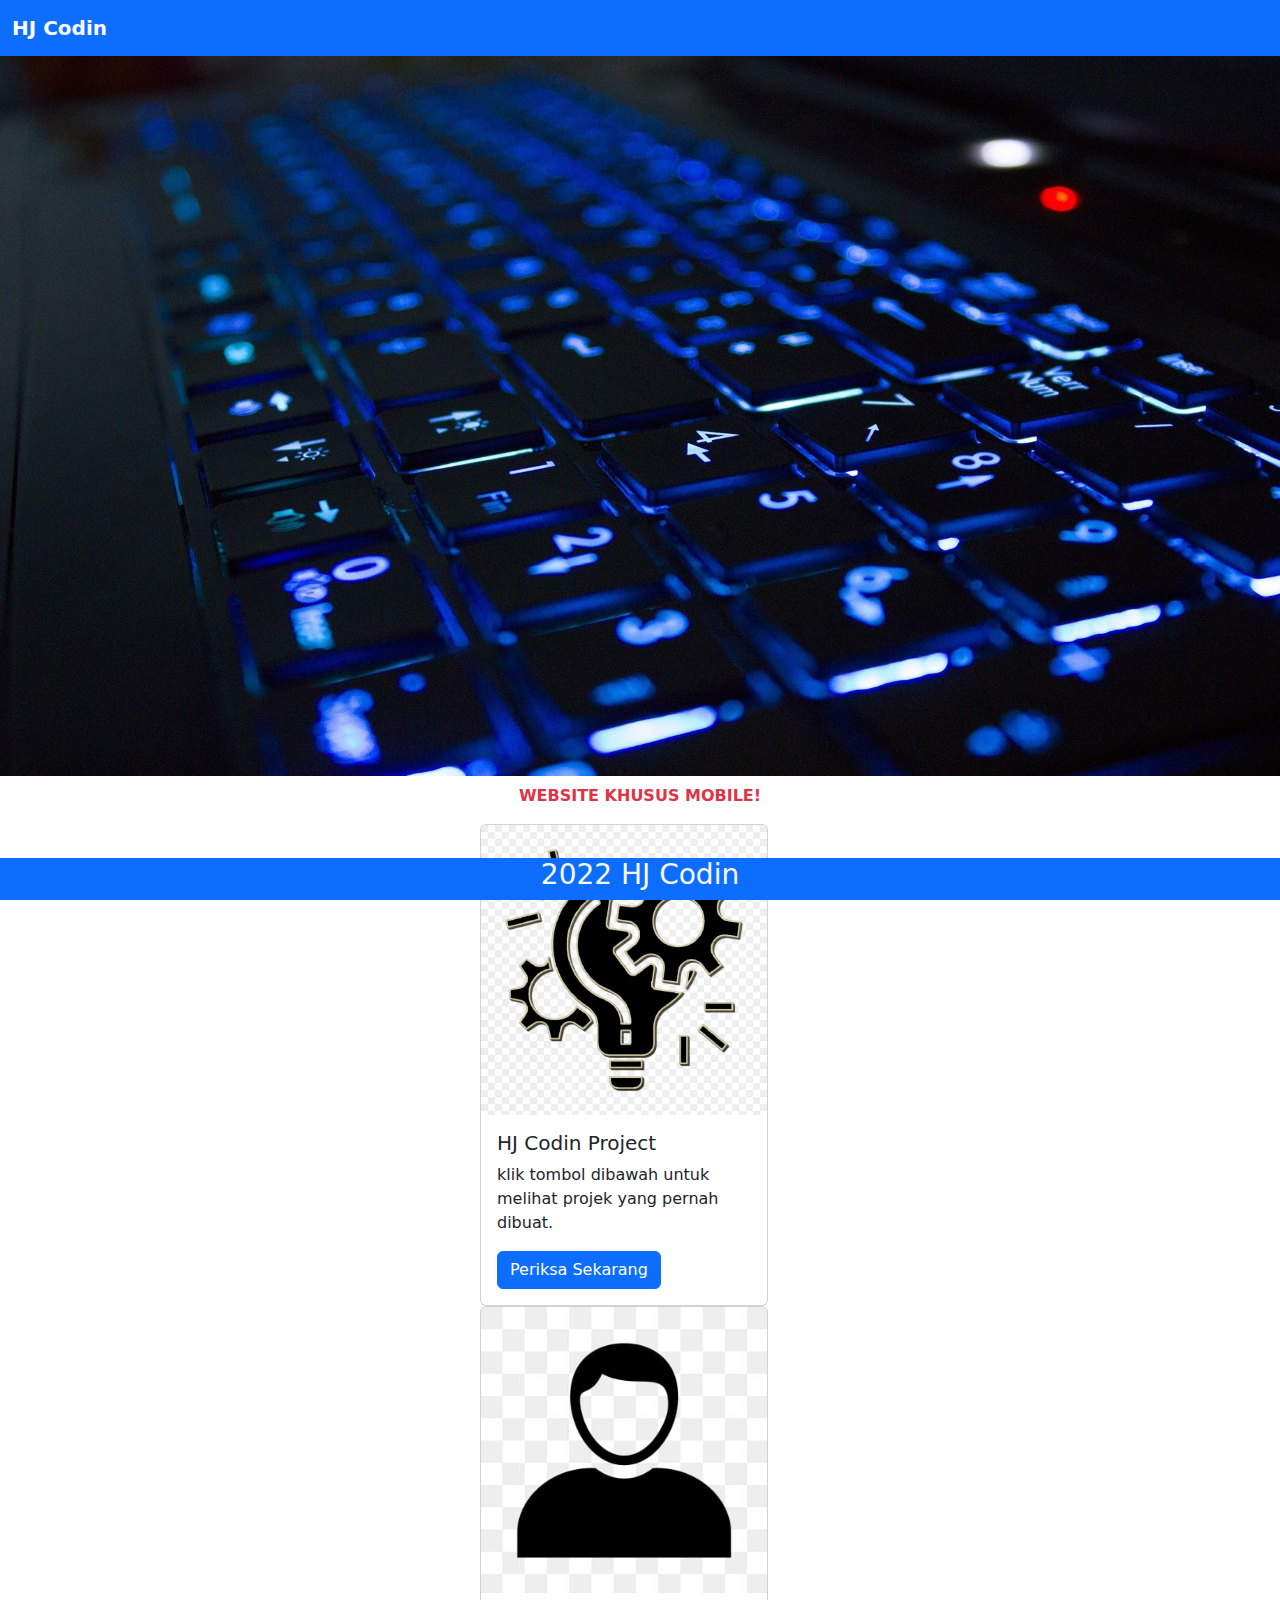
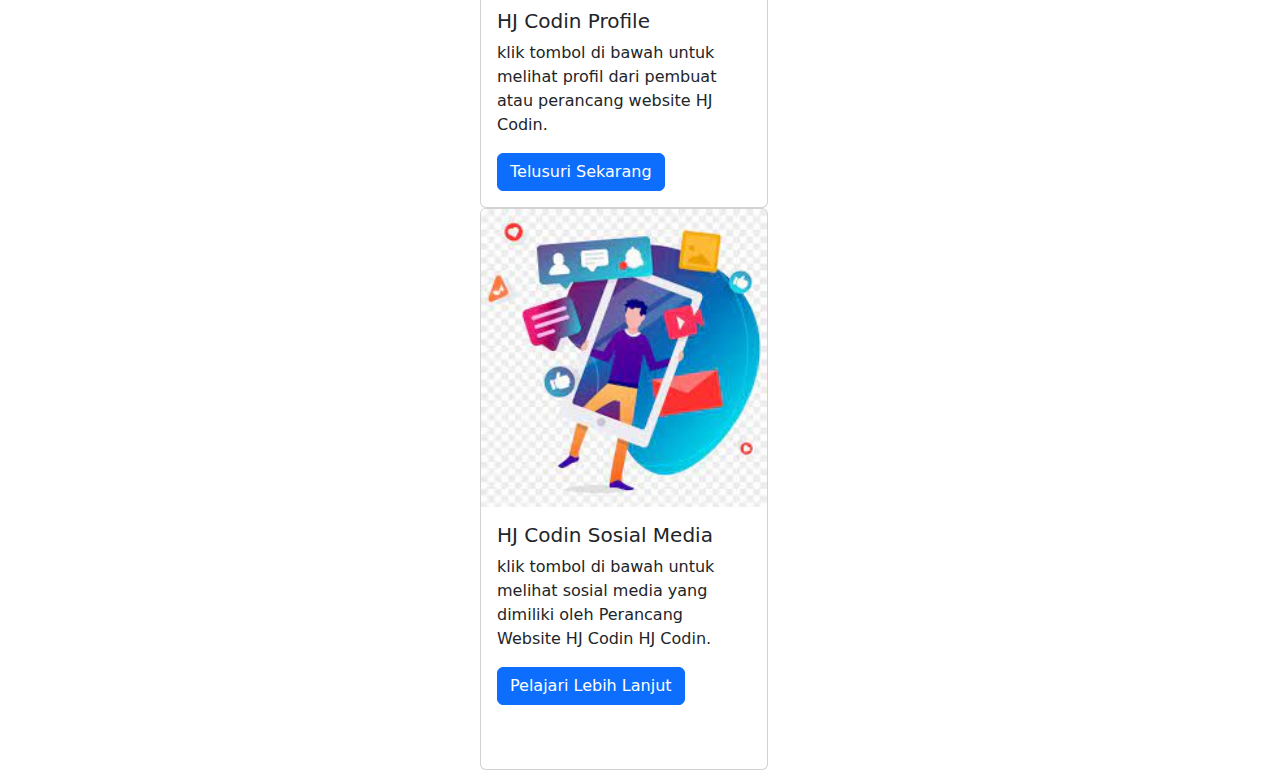
<file: index.html>
<!DOCTYPE html>
<html lang="en">

<head>
    <meta charset="UTF-8">
    <meta http-equiv="X-UA-Compatible" content="IE=edge">
    <meta name="viewport" content="width=device-width, initial-scale=1.0">
    <link rel="stylesheet" href="style.css">
    <!-- LINK BOOTSTRAP  -->
    <link rel="stylesheet" href="	https://cdn.jsdelivr.net/npm/bootstrap@5.2.2/dist/css/bootstrap.min.css">
    <!-- LINK CDN FONT AWESONE -->
    <link rel="stylesheet" href="https://cdnjs.cloudflare.com/ajax/libs/font-awesome/6.2.0/css/all.min.css" integrity="sha512-xh6O/CkQoPOWDdYTDqeRdPCVd1SpvCA9XXcUnZS2FmJNp1coAFzvtCN9BmamE+4aHK8yyUHUSCcJHgXloTyT2A==" crossorigin="anonymous" referrerpolicy="no-referrer" />
    <title>HJ Codin</title>
</head>

<body>
    <!-- Bagian Navbar -->
    <nav class="navbar bg-primary">
        <div class="container-fluid">
            <a class="navbar-brand text-light fw-bold" href="#card">HJ Codin</a>
        </div>
    </nav>

    <!-- Bagian Carousel -->
    <div class="carousel">
        <div id="carouselExampleSlidesOnly" class="carousel slide" data-bs-ride="carousel">
            <div class="carousel-inner">
                <div class="carousel-item active">
                    <img src="web assets/carousel1.jpg" class="d-block w-100" alt="...">
                </div>
                <div class="carousel-item">
                    <img src="web assets/carousel2.jpg" class="d-block w-100" alt="...">
                </div>
                <div class="carousel-item">
                    <img src="web assets/carousel3.jpg" class="d-block w-100" alt="...">
                </div>
            </div>
        </div>
    </div>
    <!-- BAGIAN NOTES -->
        <div class="text-danger fw-bold text-center mt-2">WEBSITE KHUSUS MOBILE!</div>
    <!-- bagian CARD -->
    <div class="cardcontainer  d-flex justify-content-center align-items-center" id="card">
        <div class="col-sm-3 mt-3 ">
            <div class="card shadow-md " style="width: 18rem;">
                <img src="web assets/logo1.jpg" class="card-img-top" alt="...">
                <div class="card-body">
                    <h5 class="card-title">HJ Codin Project</h5>
                    <p class="card-text">klik tombol dibawah untuk melihat projek yang pernah dibuat.</p>
                    <a href="project.html" class="btn btn-primary">Periksa Sekarang</a>
                </div>
            </div>
            <div class="card shadow-md" style="width: 18rem;">
                <img src="web assets/logo2.jpg" class="card-img-top" alt="...">
                <div class="card-body">
                    <h5 class="card-title">HJ Codin Profile</h5>
                    <p class="card-text">klik tombol di bawah untuk melihat profil dari pembuat atau perancang website
                        HJ Codin.</p>
                    <a href="profile.html" class="btn btn-primary">Telusuri Sekarang</a>
                </div>
            </div>
            <div class="card shadow-md" style="width: 18rem;">
                <img src="web assets/logo3.jpeg" class="card-img-top" alt="...">
                <div class="card-body">
                    <h5 class="card-title">HJ Codin Sosial Media</h5>
                    <p class="card-text">klik tombol di bawah untuk melihat sosial media yang dimiliki oleh Perancang Website HJ Codin
                        HJ Codin.</p>
                    <a href="sosmed.html" class="btn btn-primary mb-5">Pelajari Lebih Lanjut</a>
                </div>
            </div>
        </div>
    </div>
    <!-- bagian footer -->
    <div class="footer bg-primary text-center text-light fw-bold">
       <h3><i class="fa-regular fa-copyright"></i>2022 HJ Codin</h3>
    </div>

    <script src="https://cdn.jsdelivr.net/npm/bootstrap@5.2.2/dist/js/bootstrap.bundle.min.js"></script>
    <script src="app.js"></script>

    
</body>

</html>
</file>
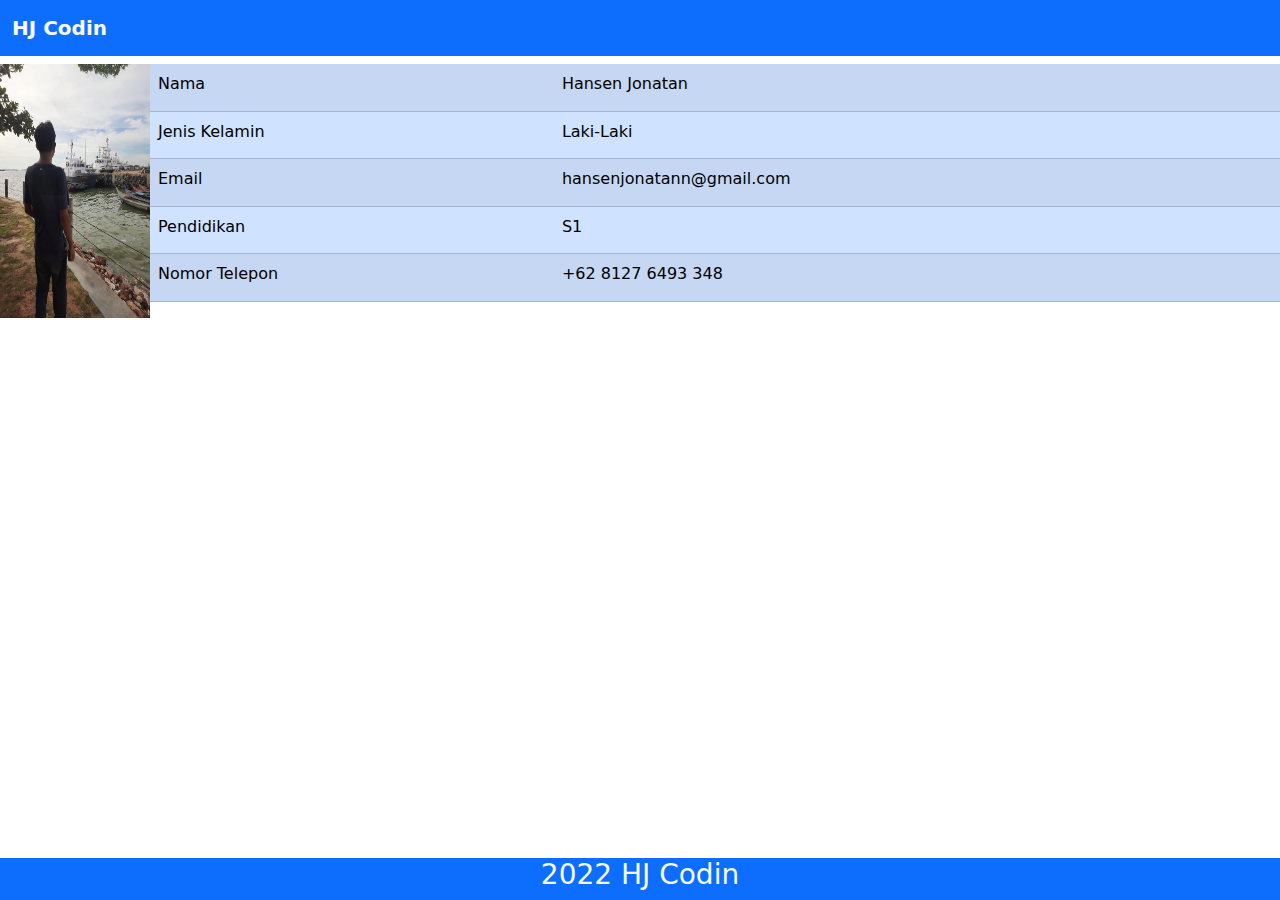
<file: profile.html>
<!DOCTYPE html>
<html lang="en">

<head>
    <meta charset="UTF-8">
    <meta http-equiv="X-UA-Compatible" content="IE=edge">
    <meta name="viewport" content="width=device-width, initial-scale=1.0">
    <link rel="stylesheet" href="style.css">
    <!-- LINK BOOTSTRAP  -->
    <link rel="stylesheet" href="	https://cdn.jsdelivr.net/npm/bootstrap@5.2.2/dist/css/bootstrap.min.css">
    <!-- LINK CDN FONT AWESONE -->
    <link rel="stylesheet" href="https://cdnjs.cloudflare.com/ajax/libs/font-awesome/6.2.0/css/all.min.css"
        integrity="sha512-xh6O/CkQoPOWDdYTDqeRdPCVd1SpvCA9XXcUnZS2FmJNp1coAFzvtCN9BmamE+4aHK8yyUHUSCcJHgXloTyT2A=="
        crossorigin="anonymous" referrerpolicy="no-referrer" />
    <title>HJ Codin</title>
</head>

<body>
    <!-- Bagian Navbar -->
    <nav class="navbar bg-primary">
        <div class="container-fluid">
            <a class="navbar-brand text-light fw-bold" href="index.html">HJ Codin</a>
        </div>
    </nav>

    <!-- bagian Profile Tabel -->
    <div class="tablecontainer d-flex mt-2">
        <img src="web assets/profil.jpg" alt="" width="150" height="254">
        <table class="table table-primary table-striped">
            <tr>
                <td>Nama</td>
                <td>Hansen Jonatan</td>
            </tr>
            <tr>
                <td>Jenis Kelamin</td>
                <td>Laki-Laki</td>
            </tr>
            <tr>
                <td>Email</td>
                <td>hansenjonatann@gmail.com</td>
            </tr>
            <tr>
                <td>Pendidikan</td>
                <td>S1</td>
            </tr>
            <tr>
                <td>Nomor Telepon</td>
                <td>+62 8127 6493 348</td>
            </tr>
        </table>
    </div>
    <!-- bagian footer -->
    <div class="footer bg-primary text-center text-light fw-bold">
        <h3><i class="fa-regular fa-copyright"></i>2022 HJ Codin</h3>
    </div>

    <script src="https://cdn.jsdelivr.net/npm/bootstrap@5.2.2/dist/js/bootstrap.bundle.min.js"></script>

    <script src="app.js"></script>
</body>
</html>
</file>
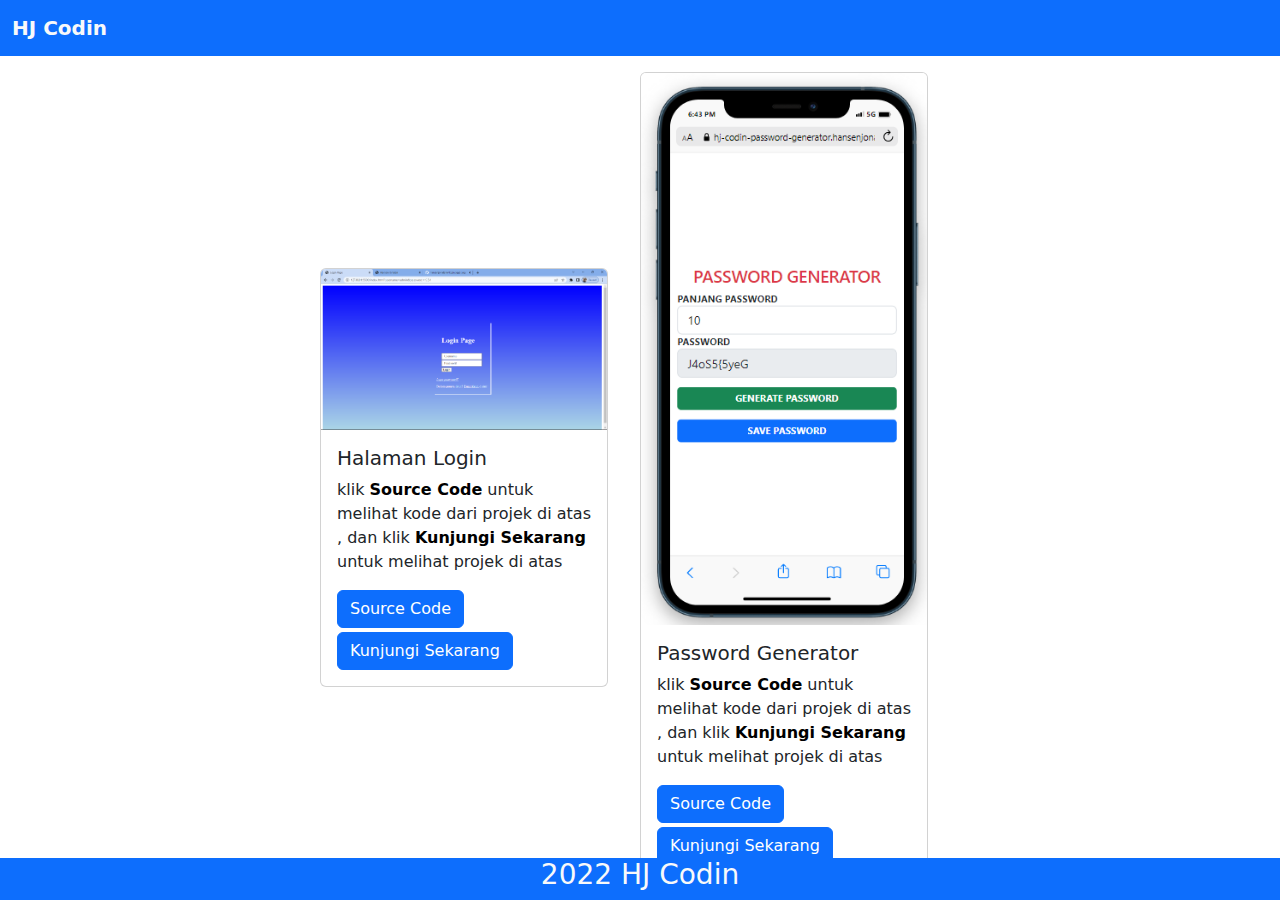
<file: project.html>
<!DOCTYPE html>
<html lang="en">

<head>
    <meta charset="UTF-8">
    <meta http-equiv="X-UA-Compatible" content="IE=edge">
    <meta name="viewport" content="width=device-width, initial-scale=1.0">
    <link rel="stylesheet" href="style.css">
    <!-- LINK BOOTSTRAP  -->
    <link rel="stylesheet" href="	https://cdn.jsdelivr.net/npm/bootstrap@5.2.2/dist/css/bootstrap.min.css">
    <!-- LINK CDN FONT AWESONE -->
    <link rel="stylesheet" href="https://cdnjs.cloudflare.com/ajax/libs/font-awesome/6.2.0/css/all.min.css"
        integrity="sha512-xh6O/CkQoPOWDdYTDqeRdPCVd1SpvCA9XXcUnZS2FmJNp1coAFzvtCN9BmamE+4aHK8yyUHUSCcJHgXloTyT2A=="
        crossorigin="anonymous" referrerpolicy="no-referrer" />
    <title>HJ Codin</title>
</head>

<body>
    <!-- Bagian Navbar -->
    <nav class="navbar bg-primary">
        <div class="container-fluid">
            <a class="navbar-brand text-light fw-bold" href="index.html">HJ Codin</a>
        </div>
    </nav>


    <!-- bagian CARD -->
    <div class="cardcontainer  d-flex justify-content-center align-items-center" id="card">
        <div class="col-sm-3 mt-3 ">
            <div class="card shadow-md " style="width: 18rem;">
                <img src="web assets/projek1.png" class="card-img-top" alt="...">
                <div class="card-body">
                    <h5 class="card-title">Halaman Login</h5>
                    <p class="card-text">klik <a href="" class="stylelinks">Source Code</a> untuk melihat kode dari projek di atas , dan klik <a href="#" class="stylelinks">Kunjungi Sekarang</a> untuk melihat projek di atas</p>
                    <a href="https://github.com/hansenjonatann/loginpage.git" class="btn btn-primary">Source Code</a>
                    <a href="https://loginpage.hansenjonatan.repl.co" class="btn btn-primary marginbutton">Kunjungi Sekarang</a>
                </div>
            </div>
            </div>
        <div class="col-sm-3 mt-3 ">
            <div class="card shadow-md " style="width: 18rem;">
                <img src="web assets/Screenshot_20221116_064418.png" class="card-img-top" alt="...">
                <div class="card-body">
                    <h5 class="card-title">Password Generator</h5>
                    <p class="card-text">klik <a href="" class="stylelinks">Source Code</a> untuk melihat kode dari projek di atas , dan klik <a href="#" class="stylelinks">Kunjungi Sekarang</a> untuk melihat projek di atas</p>
                    <a href="https://github.com/hansenjonatann/hj-codin-password-generator.git" class="btn btn-primary">Source Code</a>
                    <a href="https://HJ-Codin-Password-Generator.hansenjonatan.repl.co" class="btn btn-primary marginbutton">Kunjungi Sekarang</a>
                </div>
            </div>
            </div>
        </div>
    </div>

    <button class="darkmode" onclick="warning()"><i class="fa-solid fa-moon"></i></button>

    <!-- bagian footer -->
    <div class="footer bg-primary text-center text-light fw-bold">
        <h3><i class="fa-regular fa-copyright"></i>2022 HJ Codin</h3>
    </div>

    <script src="https://cdn.jsdelivr.net/npm/bootstrap@5.2.2/dist/js/bootstrap.bundle.min.js"></script>

    <script src="app.js"></script>
</body>

</html>
</file>
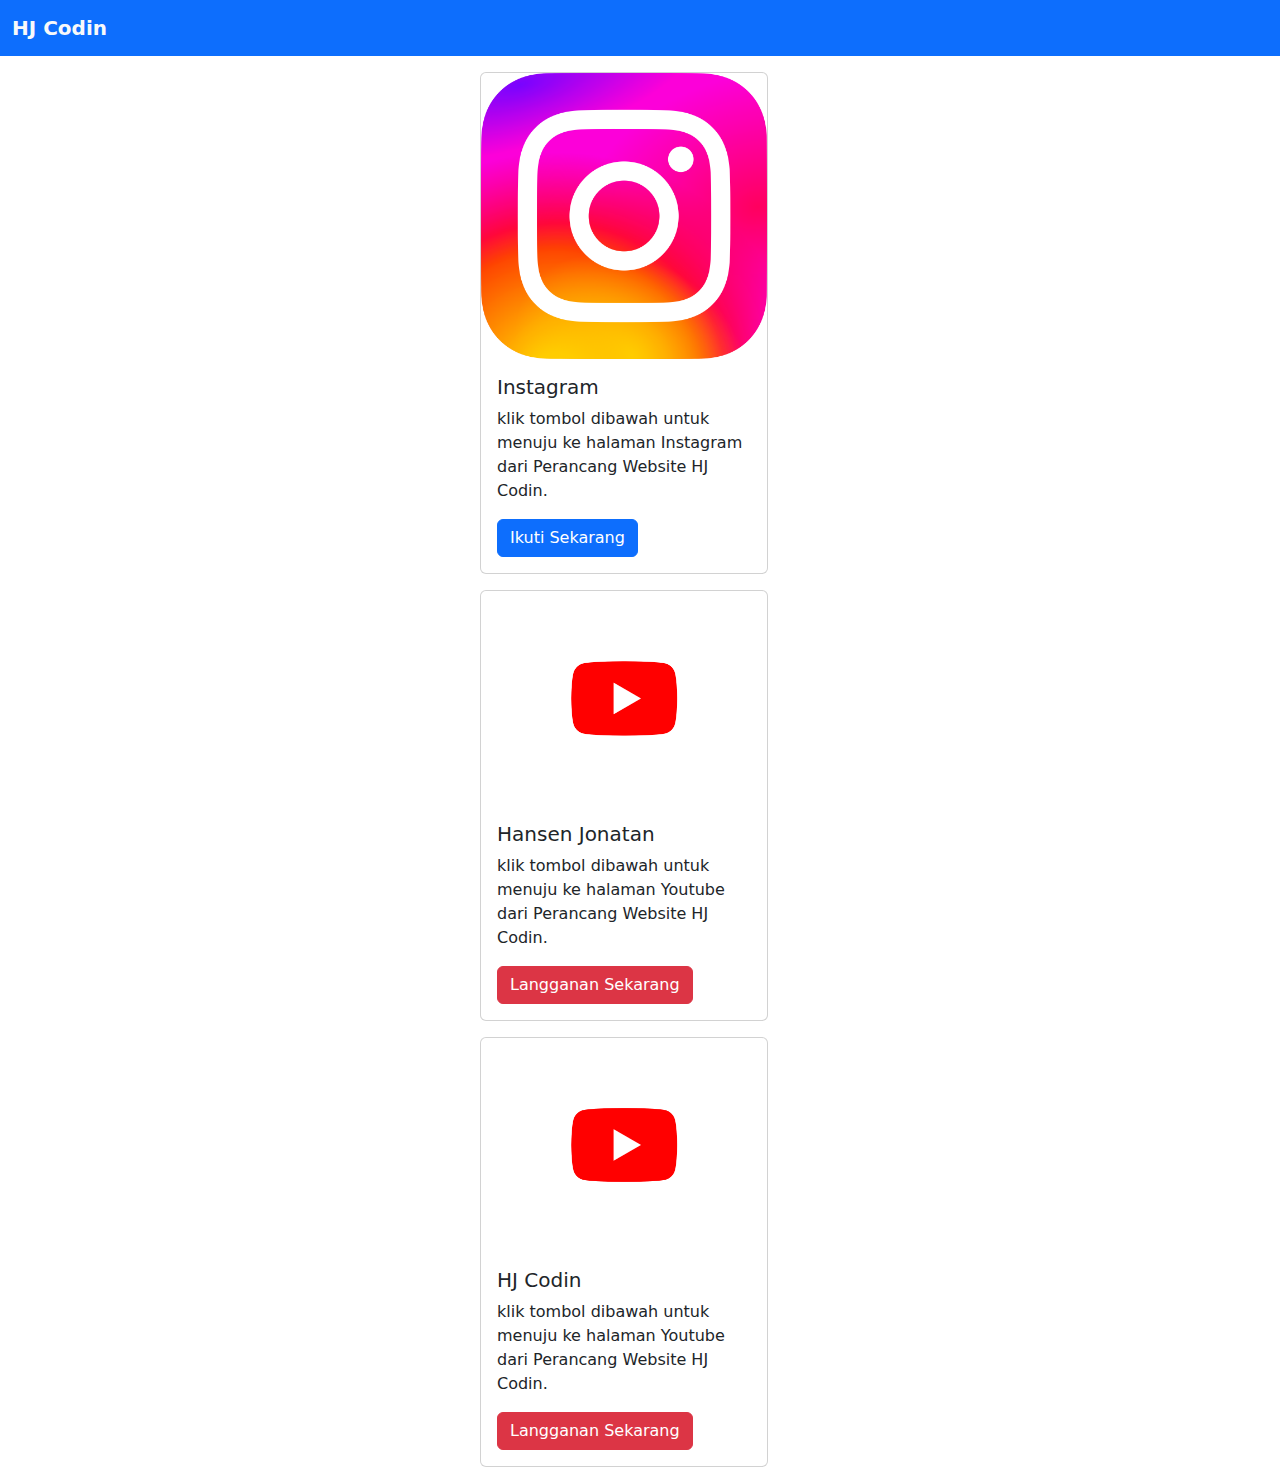
<file: sosmed.html>
<!DOCTYPE html>
<html lang="en">

<head>
    <meta charset="UTF-8">
    <meta http-equiv="X-UA-Compatible" content="IE=edge">
    <meta name="viewport" content="width=device-width, initial-scale=1.0">
    <link rel="stylesheet" href="style.css">
    <!-- LINK BOOTSTRAP  -->
    <link rel="stylesheet" href="	https://cdn.jsdelivr.net/npm/bootstrap@5.2.2/dist/css/bootstrap.min.css">
    <!-- LINK CDN FONT AWESONE -->
    <link rel="stylesheet" href="https://cdnjs.cloudflare.com/ajax/libs/font-awesome/6.2.0/css/all.min.css"
        integrity="sha512-xh6O/CkQoPOWDdYTDqeRdPCVd1SpvCA9XXcUnZS2FmJNp1coAFzvtCN9BmamE+4aHK8yyUHUSCcJHgXloTyT2A=="
        crossorigin="anonymous" referrerpolicy="no-referrer" />
    <title>HJ Codin</title>
</head>

<body>
    <!-- Bagian Navbar -->
    <nav class="navbar bg-primary">
        <div class="container-fluid">
            <a class="navbar-brand text-light fw-bold" href="index.html">HJ Codin</a>
        </div>
    </nav>

    <!-- bagian CARD -->
    <div class="cardcontainer  d-flex justify-content-center align-items-center" id="card">
        <div class="col-sm-3 mt-3 ">
            <div class="card shadow-md " style="width: 18rem;">
                <img src="web assets/instagram.png" class="card-img-top" alt="...">
                <div class="card-body">
                    <h5 class="card-title">Instagram</h5>
                    <p class="card-text">klik tombol dibawah untuk menuju ke halaman Instagram dari Perancang Website HJ Codin.</p>
                    <a href="https://instagram.com/hansenjonatann" class="btn btn-primary">Ikuti Sekarang</a>
                </div>
            </div>
        <div class="col-sm-3 mt-3 ">
            <div class="card shadow-md " style="width: 18rem;">
                <img src="web assets/youtube.png" class="card-img-top" alt="...">
                <div class="card-body">
                    <h5 class="card-title">Hansen Jonatan</h5>
                    <p class="card-text">klik tombol dibawah untuk menuju ke halaman Youtube dari Perancang Website HJ Codin.</p>
                    <a href="https://www.youtube.com/channel/UC1QaPlSzn9aWeKuUjzkr4og" class="btn btn-danger">Langganan  Sekarang</a>
                </div>
            </div>
        <div class="col-sm-3 mt-3 ">
            <div class="card shadow-md " style="width: 18rem;">
                <img src="web assets/youtube.png" class="card-img-top" alt="...">
                <div class="card-body">
                    <h5 class="card-title">HJ Codin</h5>
                    <p class="card-text">klik tombol dibawah untuk menuju ke halaman Youtube dari Perancang Website HJ Codin.</p>
                    <a href="https://www.youtube.com/channel/UC5RolM7iIpv5JccbYKKnxmw" class="btn btn-danger">Langganan  Sekarang</a>
                </div>
            </div>
    </div>
</file>
<file: style.css>
.stylelinks {
    text-decoration: none;
    font-weight: bold;
    color: black;
}

.marginbutton {
    margin-top: 4px;
}

.hidden {
    display: none;
}

.footer {
    position: fixed;
    bottom: 0;
    width: 100%;
    margin-top: 20px;
}


.darkmode {
    border: none;
    font-size: 20px;
    position: fixed;
    margin-top: 75px;
    right: 0;
}

.darkmodeon{
    background-color: black;
    color: white;
}
</file>
